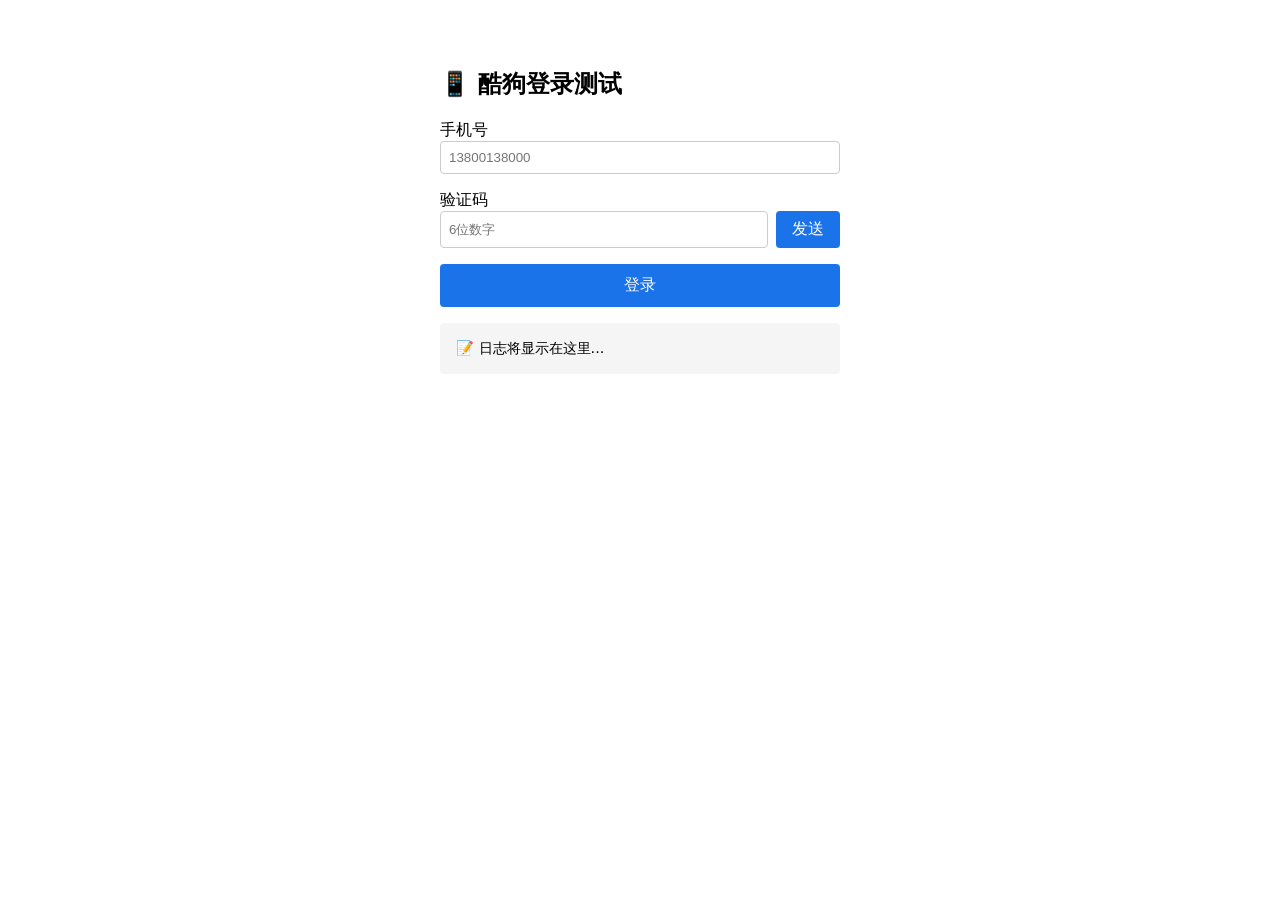
<file: kgapi/test.html>
<!DOCTYPE html>
<html lang="zh">
<head>
    <meta charset="UTF-8">
    <meta name="viewport" content="width=device-width, initial-scale=1.0">
    <title>酷狗登录测试</title>
    <style>
        body { font-family: system-ui; max-width: 400px; margin: 2rem auto; padding: 1rem; }
        .form-group { margin-bottom: 1rem; }
        input { width: 100%; padding: 0.5rem; border: 1px solid #ccc; border-radius: 4px; box-sizing: border-box; }
        button { width: 100%; padding: 0.7rem; background: #1a73e8; color: white; border: none; border-radius: 4px; cursor: pointer; font-size: 1rem; }
        button:disabled { opacity: 0.5; cursor: not-allowed; }
        #log { margin-top: 1rem; padding: 1rem; background: #f5f5f5; border-radius: 4px; white-space: pre-wrap; max-height: 350px; overflow-y: auto; font-size: 0.9rem; }
        .step { display: flex; gap: 0.5rem; align-items: center; margin-top: 0.5rem; }
        .step button { flex: 1; }
    </style>
</head>
<body>
    <h2>📱 酷狗登录测试</h2>
    <div class="form-group">
        <label>手机号</label>
        <input type="tel" id="phone" placeholder="13800138000">
    </div>
    <div class="form-group">
        <label>验证码</label>
        <div style="display: flex; gap: 0.5rem;">
            <input type="text" id="code" placeholder="6位数字" style="flex:1;">
            <button id="btnSendCode" style="width:auto; padding:0.5rem 1rem; flex-shrink:0;">发送</button>
        </div>
    </div>
    <button id="btnLogin">登录</button>
    <div id="log">📝 日志将显示在这里...</div>

    <!-- 2. 主脚本 (ESM 模块) -->
    <script type="module">
        import { captcha_sent } from 'https://cdmsc.chen-jin.dpdns.org/kgapi/captcha_sent.js';
        import { login_cellphone } from 'https://cdmsc.chen-jin.dpdns.org/kgapi/login_cellphone.js';

        const phoneInput = document.getElementById('phone');
        const codeInput = document.getElementById('code');
        const btnSendCode = document.getElementById('btnSendCode');
        const btnLogin = document.getElementById('btnLogin');
        const logDiv = document.getElementById('log');

        function log(msg, data = null) {
            const timestamp = new Date().toLocaleTimeString();
            let text = `[${timestamp}] ${msg}`;
            if (data) {
                text += '\n' + JSON.stringify(data, null, 2);
            }
            logDiv.textContent = text + '\n\n' + logDiv.textContent;
            console.log(msg, data);
        }

        btnSendCode.addEventListener('click', async () => {
            const mobile = phoneInput.value.trim();
            if (!mobile || mobile.length < 11) {
                alert('请输入正确的手机号');
                return;
            }

            btnSendCode.disabled = true;
            log(`📤 发送验证码到 ${mobile}...`);

            try {
                // 生成一个临时 mid（实际应该从 register_dev 获取，这里先随便给一个）
                const tempMid = '0';
                const result = await captcha_sent({
                    mobile: mobile,
                    cookie: { KUGOU_API_MID: tempMid }
                });

                log('📨 验证码发送响应', result);

                if (result.body?.status === 1) {
                    log('✅ 验证码已发送，请查收短信');
                } else {
                    log('❌ 发送失败', result.body);
                }
            } catch (e) {
                log('❌ 请求异常', e);
            } finally {
                btnSendCode.disabled = false;
            }
        });

        // ---- 登录 ----
        btnLogin.addEventListener('click', async () => {
            const mobile = phoneInput.value.trim();
            const code = codeInput.value.trim();
            if (!mobile || !code) {
                alert('请输入手机号和验证码');
                return;
            }

            btnLogin.disabled = true;
            log(`🔐 开始登录: ${mobile}`);

            try {
                const result = await login_cellphone({
                    mobile: mobile,
                    code: code,
                    cookie: {}  // 如果有之前保存的 cookie 可以传入
                });

                log('🔓 登录响应', result);

                if (result.body?.status === 1) {
                    const data = result.body.data || {};
                    log(`🎉 登录成功！`);
                    log(`   token: ${data.token?.substring(0, 20)}...`);
                    log(`   userid: ${data.userid}`);
                    log(`   vip_type: ${data.vip_type}`);
                    // 保存 token 到 localStorage
                    if (data.token) localStorage.setItem('kugou_token', data.token);
                    if (data.userid) localStorage.setItem('kugou_userid', data.userid);
                } else {
                    log('❌ 登录失败', result.body);
                }
            } catch (e) {
                log('❌ 请求异常', e);
            } finally {
                btnLogin.disabled = false;
            }
        });

        log('🚀 页面已加载，请确保 lib/ 目录下有 crypto-js.js 和 forge.min.js');
        log('💡 操作步骤：输入手机号 → 点击「发送」→ 输入验证码 → 点击「登录」');
    </script>
</body>
</html>
</file>
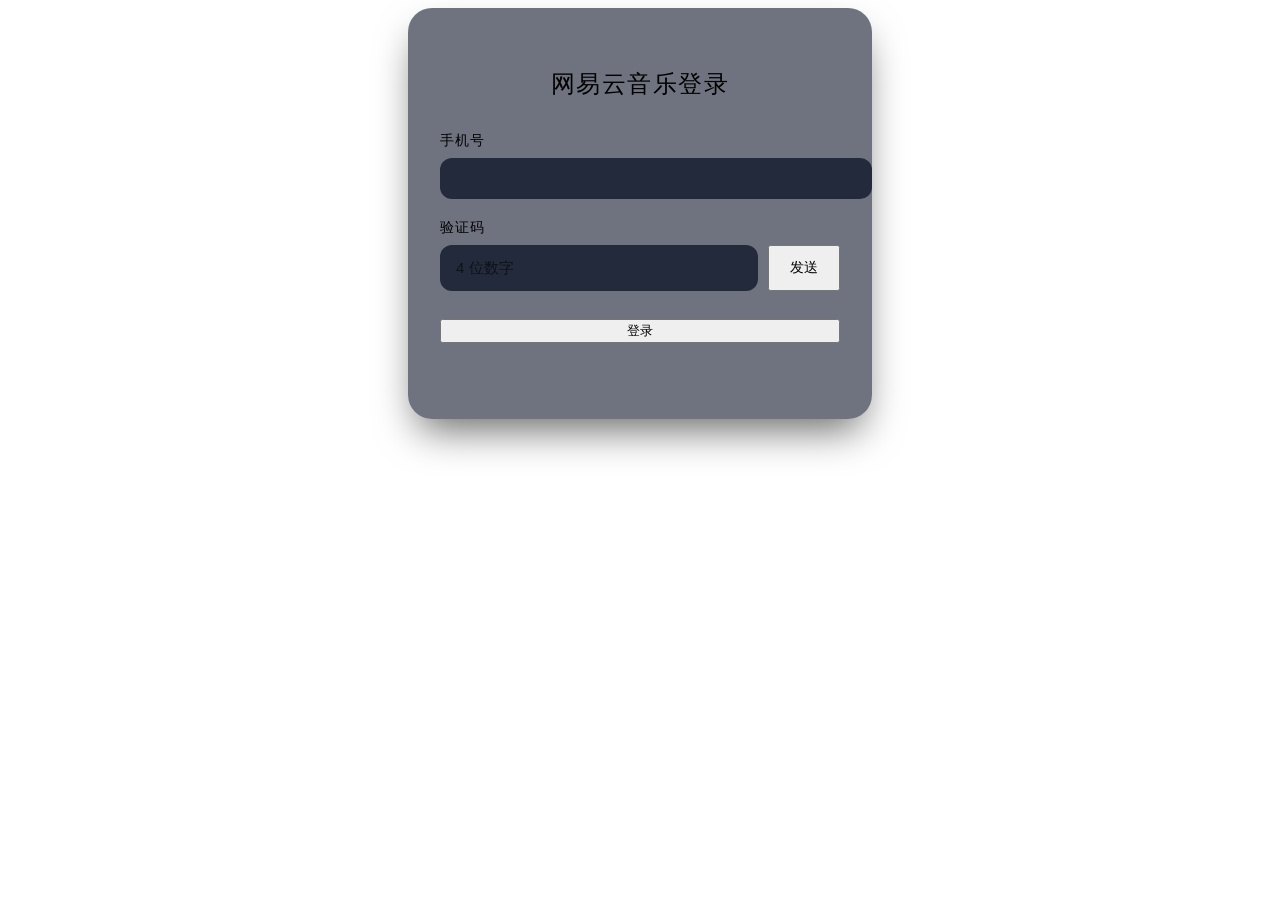
<file: a/cm/login.html>
<!DOCTYPE html>
<html lang="zh">
<head>
    <meta charset="UTF-8">
    <meta name="viewport" content="width=device-width, initial-scale=1.0">
    <title>网易云音乐登录 - CDMusic</title>
    <link rel="stylesheet" href="https://www.chen-jin.dpdns.org/assets/jx.css">
    <style>
        .login-card {
            width: 100%;
            max-width: 400px;
            margin: 0 auto;
            padding: 40px 32px;
            background: rgba(15, 23, 42, 0.6);
            border: 1px solid var(--border-color);
            border-radius: 24px;
            backdrop-filter: blur(8px);
            box-shadow: 0 20px 40px -10px rgba(0, 0, 0, 0.6);
        }

        .login-card h2 {
            font-size: 24px;
            font-weight: 400;
            letter-spacing: 1.5px;
            text-align: center;
            margin-bottom: 32px;
            color: var(--text-primary);
        }

        .form-group {
            margin-bottom: 20px;
        }

        .form-group label {
            display: block;
            margin-bottom: 8px;
            font-size: 14px;
            color: var(--text-secondary);
            letter-spacing: 1px;
        }

        .form-group input {
            width: 100%;
            padding: 12px 16px;
            font-size: 15px;
            color: var(--text-primary);
            background: rgba(15, 23, 42, 0.8);
            border: 1px solid var(--border-color);
            border-radius: 12px;
            outline: none;
            transition: border-color 0.3s ease, box-shadow 0.3s ease;
        }

        .form-group input:focus {
            border-color: var(--accent-primary);
            box-shadow: 0 0 0 3px var(--glow-color);
        }

        .form-group input::placeholder {
            color: var(--text-secondary);
            opacity: 0.6;
        }

        .code-row {
            display: flex;
            gap: 10px;
        }

        .code-row input {
            flex: 1 1 auto;
            min-width: 0;
        }

        .code-row .btn {
            flex-shrink: 0;
            padding: 12px 20px;
            font-size: 14px;
        }

        .btn-submit {
            width: 100%;
            margin-top: 8px;
        }

        .message {
            margin-top: 16px;
            text-align: center;
            font-size: 14px;
            color: var(--text-secondary);
            min-height: 20px;
        }

        .message.success { color: #4ade80; }
        .message.error { color: #f87171; }

        /* 淡入动画 */
        .fade-in { animation: fadeIn 0.8s ease-out forwards; }
    </style>
</head>
<body class="flex-center fade-in">

    <div class="login-card">
        <h2>网易云音乐登录</h2>

        <div class="form-group">
            <label>手机号</label>
            <input type="tel" id="phone">
        </div>

        <div class="form-group">
            <label>验证码</label>
            <div class="code-row">
                <input type="text" id="code" placeholder="4 位数字">
                <button class="btn" id="btnSendCode">发送</button>
            </div>
        </div>

        <button class="btn next btn-submit" id="btnLogin">登录</button>

        <div class="message" id="message"></div>
    </div>

    <script type="module">
        import { captcha_sent, login_cellphone } from './module.js';

        const phoneInput = document.getElementById('phone');
        const codeInput = document.getElementById('code');
        const btnSendCode = document.getElementById('btnSendCode');
        const btnLogin = document.getElementById('btnLogin');
        const messageDiv = document.getElementById('message');

        function showMessage(text, type = '') {
            messageDiv.textContent = text;
            messageDiv.className = 'message ' + type;
        }

        // 发送验证码
        btnSendCode.addEventListener('click', async () => {
            const phone = phoneInput.value.trim();
            if (!phone || phone.length < 11) {
                showMessage('请输入正确的手机号', 'error');
                return;
            }

            btnSendCode.disabled = true;
            showMessage('发送中...');

            try {
                const result = await captcha_sent({ phone });
                if (result.body?.code === 200) {
                    showMessage('验证码已发送', 'success');
                } else {
                    showMessage(result.body?.message || '发送失败', 'error');
                }
            } catch (e) {
                showMessage('请求异常', 'error');
            } finally {
                btnSendCode.disabled = false;
            }
        });

        // 登录
        btnLogin.addEventListener('click', async () => {
            const phone = phoneInput.value.trim();
            const captcha = codeInput.value.trim();
            if (!phone || !captcha) {
                showMessage('请输入手机号和验证码', 'error');
                return;
            }

            btnLogin.disabled = true;
            showMessage('登录中...');

            try {
                const result = await login_cellphone({ phone, captcha });
                if (result.body?.code === 200) {
                    const nickname = result.body.profile?.nickname || '用户';
                    showMessage(`欢迎，${nickname}`, 'success');
                    // 登录成功后可以跳转
                    // setTimeout(() => location.href = './index.html', 1000);
                } else {
                    showMessage(result.body?.message || '登录失败', 'error');
                }
            } catch (e) {
                showMessage('请求异常', 'error');
            } finally {
                btnLogin.disabled = false;
            }
        });
    </script>
</body>
</html>
</file>
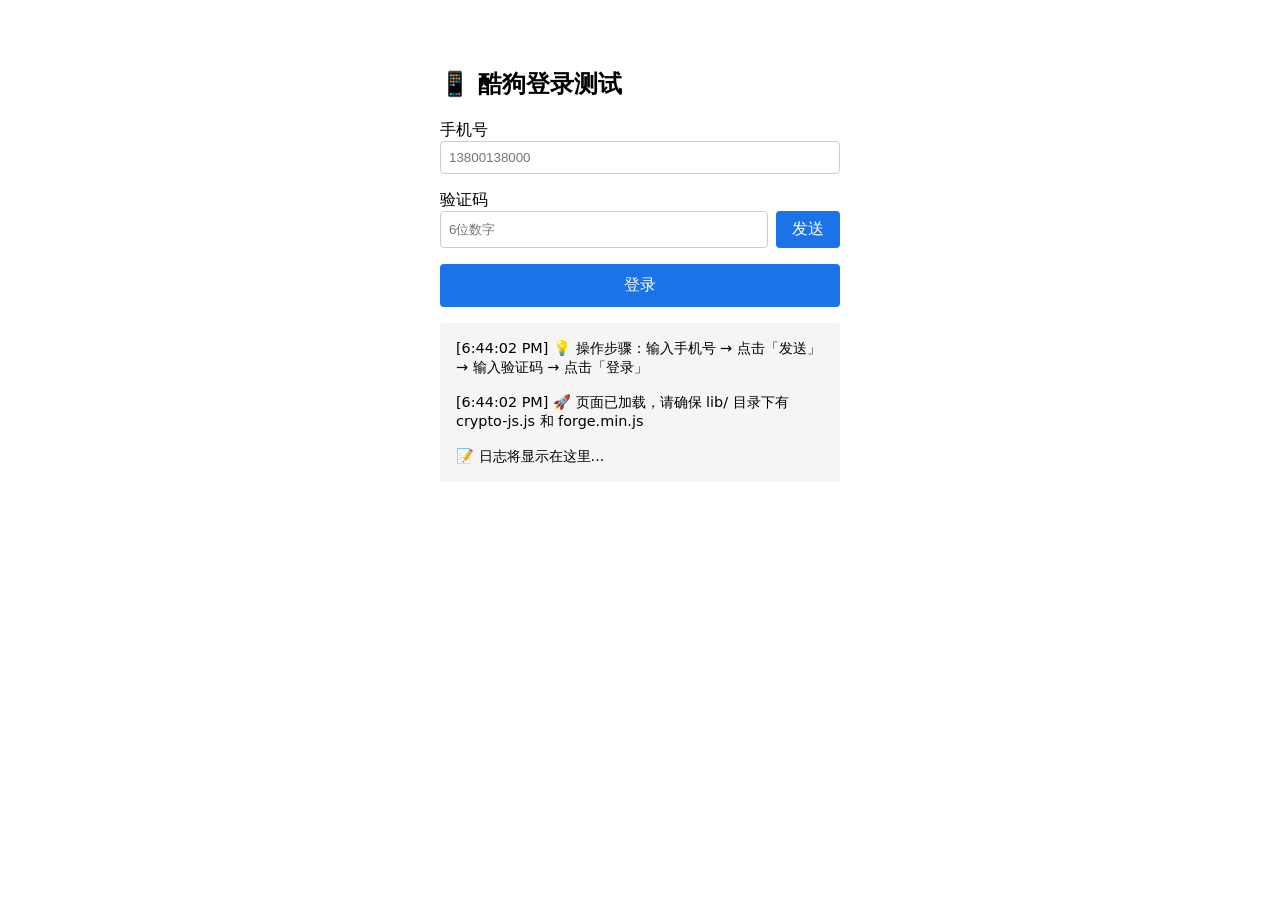
<file: a/kg/login.html>
<!DOCTYPE html>
<html lang="zh">
<head>
    <meta charset="UTF-8">
    <meta name="viewport" content="width=device-width, initial-scale=1.0">
    <title>酷狗登录测试</title>
    <style>
        body { font-family: system-ui; max-width: 400px; margin: 2rem auto; padding: 1rem; }
        .form-group { margin-bottom: 1rem; }
        input { width: 100%; padding: 0.5rem; border: 1px solid #ccc; border-radius: 4px; box-sizing: border-box; }
        button { width: 100%; padding: 0.7rem; background: #1a73e8; color: white; border: none; border-radius: 4px; cursor: pointer; font-size: 1rem; }
        button:disabled { opacity: 0.5; cursor: not-allowed; }
        #log { margin-top: 1rem; padding: 1rem; background: #f5f5f5; border-radius: 4px; white-space: pre-wrap; max-height: 350px; overflow-y: auto; font-size: 0.9rem; }
        .step { display: flex; gap: 0.5rem; align-items: center; margin-top: 0.5rem; }
        .step button { flex: 1; }
    </style>
</head>
<body>
    <h2>📱 酷狗登录测试</h2>
    <div class="form-group">
        <label>手机号</label>
        <input type="tel" id="phone" placeholder="13800138000">
    </div>
    <div class="form-group">
        <label>验证码</label>
        <div style="display: flex; gap: 0.5rem;">
            <input type="text" id="code" placeholder="6位数字" style="flex:1;">
            <button id="btnSendCode" style="width:auto; padding:0.5rem 1rem; flex-shrink:0;">发送</button>
        </div>
    </div>
    <button id="btnLogin">登录</button>
    <div id="log">📝 日志将显示在这里...</div>

    <!-- 2. 主脚本 (ESM 模块) -->
    <script type="module">
        import { captcha_sent } from './captcha_sent.js';
        import { login_cellphone } from './login_cellphone.js';

        const phoneInput = document.getElementById('phone');
        const codeInput = document.getElementById('code');
        const btnSendCode = document.getElementById('btnSendCode');
        const btnLogin = document.getElementById('btnLogin');
        const logDiv = document.getElementById('log');

        function log(msg, data = null) {
            const timestamp = new Date().toLocaleTimeString();
            let text = `[${timestamp}] ${msg}`;
            if (data) {
                text += '\n' + JSON.stringify(data, null, 2);
            }
            logDiv.textContent = text + '\n\n' + logDiv.textContent;
            console.log(msg, data);
        }

        btnSendCode.addEventListener('click', async () => {
            const mobile = phoneInput.value.trim();
            if (!mobile || mobile.length < 11) {
                alert('请输入正确的手机号');
                return;
            }

            btnSendCode.disabled = true;
            log(`📤 发送验证码到 ${mobile}...`);

            try {
                // 生成一个临时 mid（实际应该从 register_dev 获取，这里先随便给一个）
                const tempMid = '0';
                const result = await captcha_sent({
                    mobile: mobile,
                    cookie: { KUGOU_API_MID: tempMid }
                });

                log('📨 验证码发送响应', result);

                if (result.body?.status === 1) {
                    log('✅ 验证码已发送，请查收短信');
                } else {
                    log('❌ 发送失败', result.body);
                }
            } catch (e) {
                log('❌ 请求异常', e);
            } finally {
                btnSendCode.disabled = false;
            }
        });

        // ---- 登录 ----
        btnLogin.addEventListener('click', async () => {
            const mobile = phoneInput.value.trim();
            const code = codeInput.value.trim();
            if (!mobile || !code) {
                alert('请输入手机号和验证码');
                return;
            }

            btnLogin.disabled = true;
            log(`🔐 开始登录: ${mobile}`);

            try {
                const result = await login_cellphone({
                    mobile: mobile,
                    code: code,
                    cookie: {}  // 如果有之前保存的 cookie 可以传入
                });

                log('🔓 登录响应', result);

                if (result.body?.status === 1) {
                    const data = result.body.data || {};
                    log(`🎉 登录成功！`);
                    log(`   token: ${data.token?.substring(0, 20)}...`);
                    log(`   userid: ${data.userid}`);
                    log(`   vip_type: ${data.vip_type}`);
                    // 保存 token 到 localStorage
                    if (data.token) localStorage.setItem('kugou_token', data.token);
                    if (data.userid) localStorage.setItem('kugou_userid', data.userid);
                } else {
                    log('❌ 登录失败', result.body);
                }
            } catch (e) {
                log('❌ 请求异常', e);
            } finally {
                btnLogin.disabled = false;
            }
        });

        log('🚀 页面已加载，请确保 lib/ 目录下有 crypto-js.js 和 forge.min.js');
        log('💡 操作步骤：输入手机号 → 点击「发送」→ 输入验证码 → 点击「登录」');
    </script>
</body>
</html>
</file>
